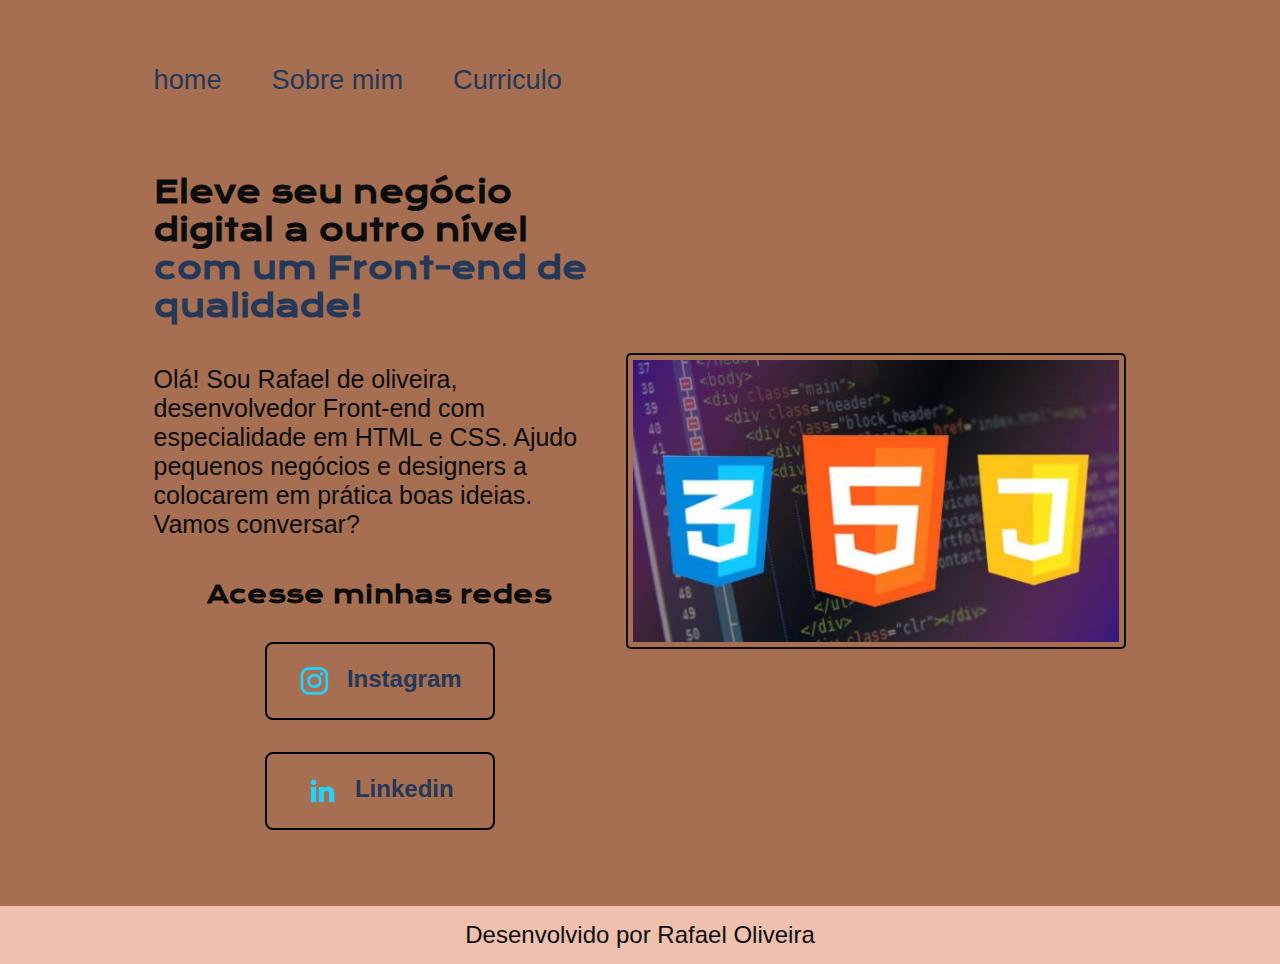
<file: index.html>
<!DOCTYPE html>
<html lang="pt-br">
<head>
    <meta charset="UTF-8"> 
    <meta http-equiv="X-UA-Compatible" content="IE=edge">
    <meta name="viewport" content="width=device-width, initial-scale=1.0">
    <title>Portifolio</title>
    <link rel="stylesheet" href="./style/style.css">
</head>
<body>
    <header class="cabecalho">
        <nav class="cabecalho__menu">
            <a class="cabecalho__menu__link" href="index.html">home</a>
            <a class="cabecalho__menu__link" href="about.html">Sobre mim</a>
            <a class="cabecalho__menu__link" href="curriculo.html">Curriculo</a>
        </nav>
    </header>
    <main class="apresentacao">
        <section class="apresentacao__conteudo">
            <h1 class="apresentacao__conteudo__titulo">
                Eleve seu negócio digital a outro nível 
                <strong class="titulo-destaque">com um Front-end de qualidade!
                </strong></h1>
                <p class="apresentacao__conteudo__paragrafo">Olá! Sou Rafael de oliveira, desenvolvedor 
                Front-end com especialidade em HTML e
                CSS. Ajudo pequenos negócios e designers a 
                colocarem em prática boas ideias. Vamos 
                conversar?</p>
                <div class="apresentacao__link">
                    <h2 class="apresentacao__link__subtitulo">Acesse minhas redes</h2>
                     <a class="apresentacao__link__link" href="https://instagram.com/rafael_o_silva">
                     <img src="./assets/instagram.png">
                     Instagram
                     </a>    

                     <a class="apresentacao__link__link" href="https://www.linkedin.com/in/rafael-oliveira-silva-131305219">
                        <img src="./assets/linkedin.png">
                        Linkedin
                        </a>  
                     
                </div>
        </section>
                    <img class="imagem" src="./assets/front-end.jpg" alt="Foto de programador">
                
    </main>
    <footer class="rodape">
        <p> Desenvolvido por Rafael Oliveira </p>
    </footer>
</body>
</html>
</file>
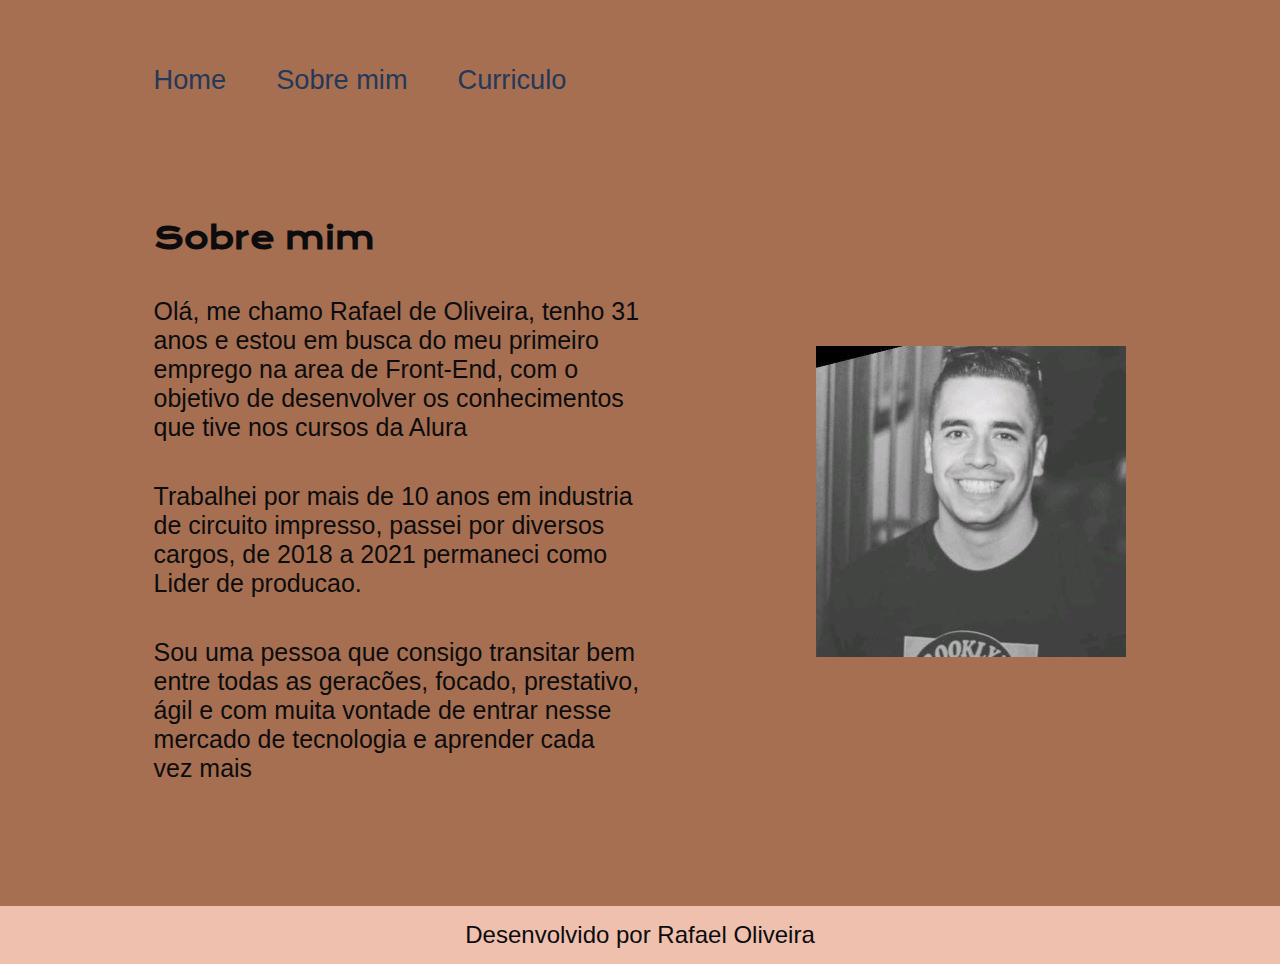
<file: about.html>
<!DOCTYPE html>
<html lang="pt-br">
<head>
    <meta charset="UTF-8">
    <meta http-equiv="X-UA-Compatible" content="IE=edge">
    <meta name="viewport" content="width=device-width, initial-scale=1.0">
    <link rel="stylesheet" href="./style/style.css">
    <title>Sobre mim</title>
</head>
<body>
    <header class="cabecalho">
        <nav class="cabecalho__menu">
            <a class="cabecalho__menu__link" href="index.html">Home</a>
            <a class="cabecalho__menu__link" href="about.html">Sobre mim</a>
            <a class="cabecalho__menu__link" href="curriculo.html">Curriculo</a>
        </nav>
    </header>
    <main class="apresentacao">
        <section class="apresentacao__conteudo">
            <h1 class="apresentacao__conteudo__titulo">Sobre mim</h1>
            <p class="apresentacao__conteudo__paragrafo">Olá, me chamo Rafael de Oliveira, tenho 31 anos e estou em busca do meu primeiro emprego na area de Front-End, com o objetivo de desenvolver os conhecimentos que tive nos cursos da Alura</p>
            <p class="apresentacao__conteudo__paragrafo">Trabalhei por mais de 10 anos em industria de circuito impresso, passei por diversos cargos, de 2018 a 2021 permaneci como Lider de producao.</p>
            <p class="apresentacao__conteudo__paragrafo">Sou uma pessoa que consigo transitar bem entre todas as geracões, focado, prestativo, ágil e com muita vontade de entrar nesse mercado de tecnologia e aprender cada vez mais</p>
        </section>
        <img src="./assets/rafael.jpg" alt="Foto Pessoal">
    </main>
        <footer class="rodape">
            <p> Desenvolvido por Rafael Oliveira </p>
        </footer>
</body>
</html>
</file>
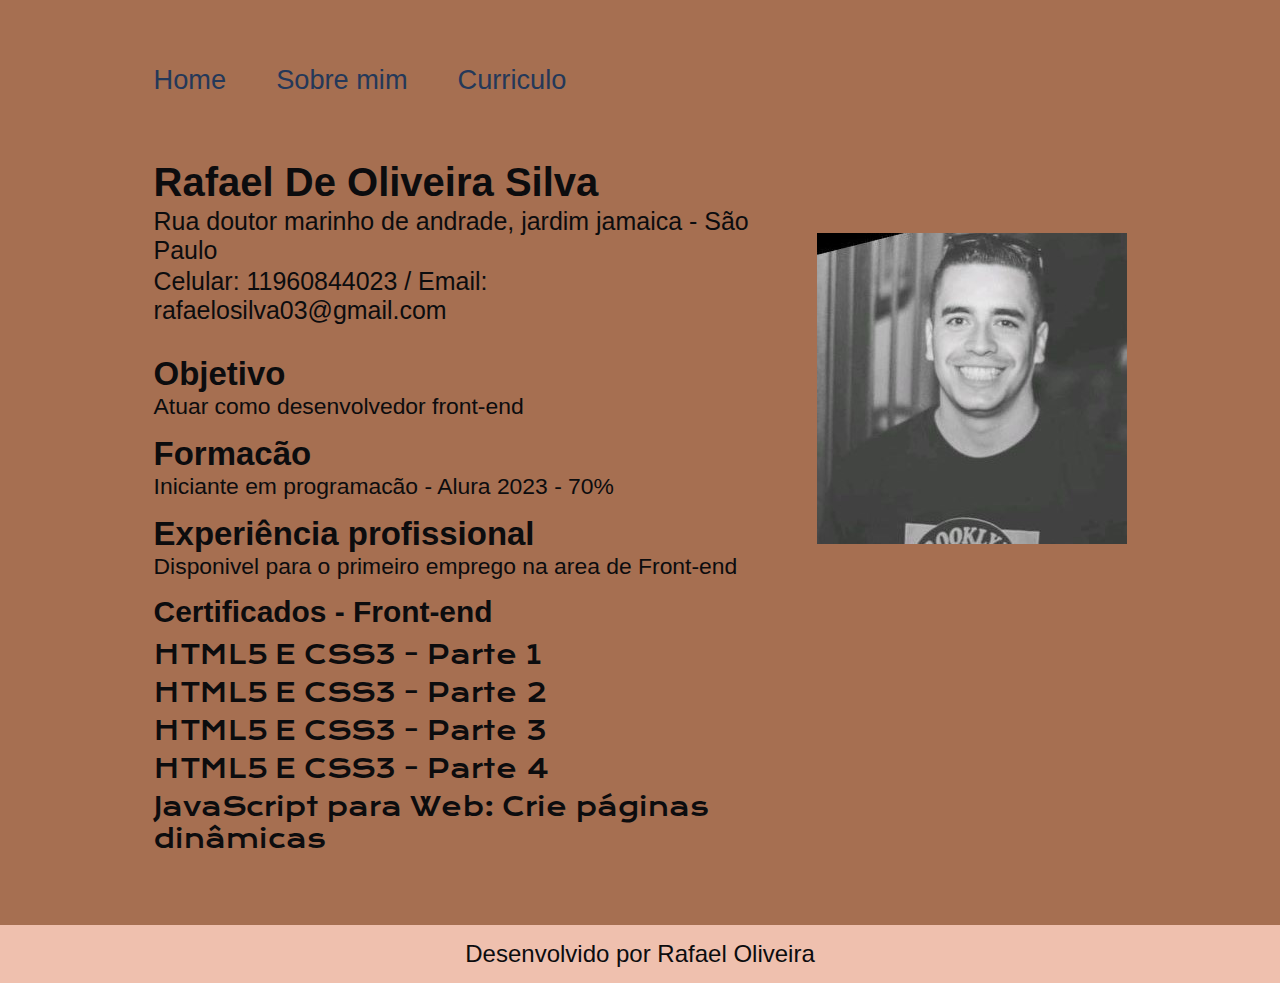
<file: curriculo.html>
<!DOCTYPE html>
<html lang="pt-br">
<head>
    <meta charset="UTF-8">
    <meta http-equiv="X-UA-Compatible" content="IE=edge">
    <meta name="viewport" content="width=device-width, initial-scale=1.0">
    <link rel="stylesheet" href="./style/style.css">
    <title>Curriculo</title>
</head>
<body>
    <header class="cabecalho">
        <nav class="cabecalho__menu">
            <a class="cabecalho__menu__link" href="index.html">Home</a>
            <a class="cabecalho__menu__link" href="about.html">Sobre mim</a>
            <a class="cabecalho__menu__link" href="curriculo.html">Curriculo</a>
        </nav>
    </header>
    <main class="geral">
        <section class="info">
            <div class="info__pessoal">
                <h1 class="info__pessoal__principal">Rafael De Oliveira Silva</h1>
                <p class="info__pessoal__principal__end">Rua doutor marinho de andrade, jardim jamaica - São Paulo</p>
                <p class="info__pessoal__principal__end">Celular: 11960844023 / Email: rafaelosilva03@gmail.com</p>
            </div>

                <h2 class="infoprofissional__principal">Objetivo</h2>
                <p class="infoprofissional__principal__conteudo">Atuar como desenvolvedor front-end</p>

                <h2 class="infoprofissional__principal">Formacão</h2>
                <p class="infoprofissional__principal__conteudo">Iniciante em programacão - Alura 2023 - 70%</p>

                <h2 class="infoprofissional__principal">Experiência profissional</h2>
                <p class="infoprofissional__principal__conteudo">Disponivel para o primeiro emprego na area de Front-end</p>
             <div class="link">
                <h2 class="link__principal">Certificados - Front-end</h2> 
                <a class="link__link" href="https://cursos.alura.com.br/certificate/14f0525a-0a75-419f-bbd4-fc06eb3b8ef6"> HTML5 E CSS3 - Parte 1</a>
                <a class="link__link" href="https://cursos.alura.com.br/certificate/e854d309-1d4d-420a-9147-56cb41b6172a"> HTML5 E CSS3 - Parte 2</a>
                <a class="link__link" href="https://cursos.alura.com.br/certificate/b2f357a4-83ac-40a9-8aa0-758980bfbe5c"> HTML5 E CSS3 - Parte 3</a>
                <a class="link__link" href="https://cursos.alura.com.br/certificate/8ce0d23a-85f5-4c03-a2a1-0aa4390a9184"> HTML5 E CSS3 - Parte 4</a>
                <a class="link__link" href="https://cursos.alura.com.br/certificate/4f8931df-060c-4b7c-ab88-a2aaf32b4320">JavaScript para Web: Crie páginas dinâmicas</a>
            </div>
        </Section>

        <img class="fotopessoal" src="./assets/rafael.jpg" alt="foto pessoal">


    </main>
    <footer class="rodape">
        <p> Desenvolvido por Rafael Oliveira </p>
    </footer>
</body>
</html>
</file>
<file: style/style.css>
@import url('https://fonts.googleapis.com/css2?family= Krona+One & family= Montserrat & display=swap');

:root {
    --cor-primaria: #0C0C0E;
    --cor-secundaria: #243859;
    --cor-terciaria: #A66F51 ;
    --cor-rodape: #EFC0AE ;

    --font-primaria: 'Krona One', sans-serif;
    --font-secundaria: 'Montserrat', sans-serif; 
    
}

*  {
    margin: 0;
    padding: 0;
}
  


body {
    
    box-sizing: border-box;
    background-color: var(--cor-terciaria);
    color: var(--cor-primaria);
}

.cabecalho {
    padding: 5% 0% 0% 12%;
}

.cabecalho__menu{
    display: flex;
    gap: 50px;
}

.cabecalho__menu__link{
    font-family: var(--font-secundaria);
    font-size: 1.7rem;
    font-weight: 400;
    color: var(--cor-secundaria);
    text-decoration: none;
}

.titulo-destaque {
   color: var(--cor-secundaria);
   

}

.apresentacao {
    padding: 0% 12%;
    display: flex;
    align-items: center;
    justify-content: space-between;
    gap: 20px;
    min-height: 90vh;
    
}

.apresentacao__conteudo {
    width: 50%;
    display: flex;
    flex-direction: column;
    gap: 40px;
    
}

.apresentacao__conteudo__titulo {
    font-size: 1.87rem;
    font-family: var(--font-primaria);
}

.apresentacao__conteudo__paragrafo {
    font-size: 1.56rem;
    font-family: var(--font-secundaria);
}

.apresentacao__link {
    display: flex;
    flex-direction: column;
    justify-content: space-between;
    align-items: center;
    gap: 32px;
}

.apresentacao__link__subtitulo{
    font-family: var(--font-primaria);
    font-size: 1.5rem;
}

.apresentacao__link__link {
    display: flex;
    justify-content: center;
    gap: 16px;
    color: var(--cor-secundaria);
    border: 2px solid black;
    width: 50%;  
    font-size: 1.5rem;
    font-weight: 600;
    text-align:center; 
    border-radius: 8px;
    size: 3.75rem;
    padding: 21px 0;
    font-family: var(--font-secundaria);
    text-decoration: none;

}

.apresentacao__link__link:hover{
 
    opacity: 0.4;
    transition: 1s;
}

.imagem {
    border:2px solid var(--cor-primaria);
    padding:5px;
    border-radius: 5px;
    width: 50%;
}

.rodape {
    
    
   
    color: var(--cor-primaria);
    background-color: var(--cor-rodape);
    padding: 15px;
    text-align: center;
    font-family: var(--font-secundaria);
    font-size: 1.5rem; 
   ;
   
}

.geral {
    padding: 5% 12%;
    display: flex;
    align-items: center;
    justify-content: space-between;
    flex-direction: row;
}

.info__pessoal {
    width: 615px;
    display: flex;
    flex-direction: column;
    gap: 2px;
    padding-bottom: 30px;
}

.info__pessoal__principal {
    font-size: 2.5rem;
    font-family: var(--font-secundaria);
    font-weight: 600;
    color: var(--cor-primaria);
}

.info__pessoal__principal__end{
    font-size: 1.56rem;
    font-family: var(--font-secundaria);
    color: var(--cor-primaria);
}

.infoprofissional__principal{
    font-size: 2.06rem;
    font-family:var(--font-secundaria);
    color: var(--cor-primaria);
}

.infoprofissional__principal__conteudo{
    font-size: 1.43rem;
    font-family: var(--font-secundaria);
    padding-bottom: 15px;
    color:  var(--cor-primaria);
}

.link {
    flex-direction: column;
    justify-content: space-between;
    display: flex;
    
    
}
    
.link__principal {
    font-size: 1.87rem;
    font-family:var(--font-secundaria);
    padding-bottom: 10px;
    display: flex;
    
}

.link__link {
    text-decoration: none;
    font-family:var(--font-primaria);
    font-size: 1.56rem;
    padding-bottom: 6px;
    color: var(--cor-primaria);
}

.link__link:hover {
    opacity: 0.5;
    transition: 1s;
}

.fotopessoal{
    margin-right: 15%;
    margin-bottom: 25%;
    padding: 5%;
}

@media (max-width:1200px){
    .cabecalho{
        padding: 8%;
    }
    
    .cabecalho__menu{
        justify-content: center;
    }
    
    .apresentacao{
        flex-direction: column-reverse;
        padding: 5%;
    }

    .apresentacao__conteudo{

        width: auto;
    }

    .geral{
        flex-direction: column-reverse;
        
    }

    .info__pessoal{
        justify-content: center;
        width: auto;
    }
}
</file>
